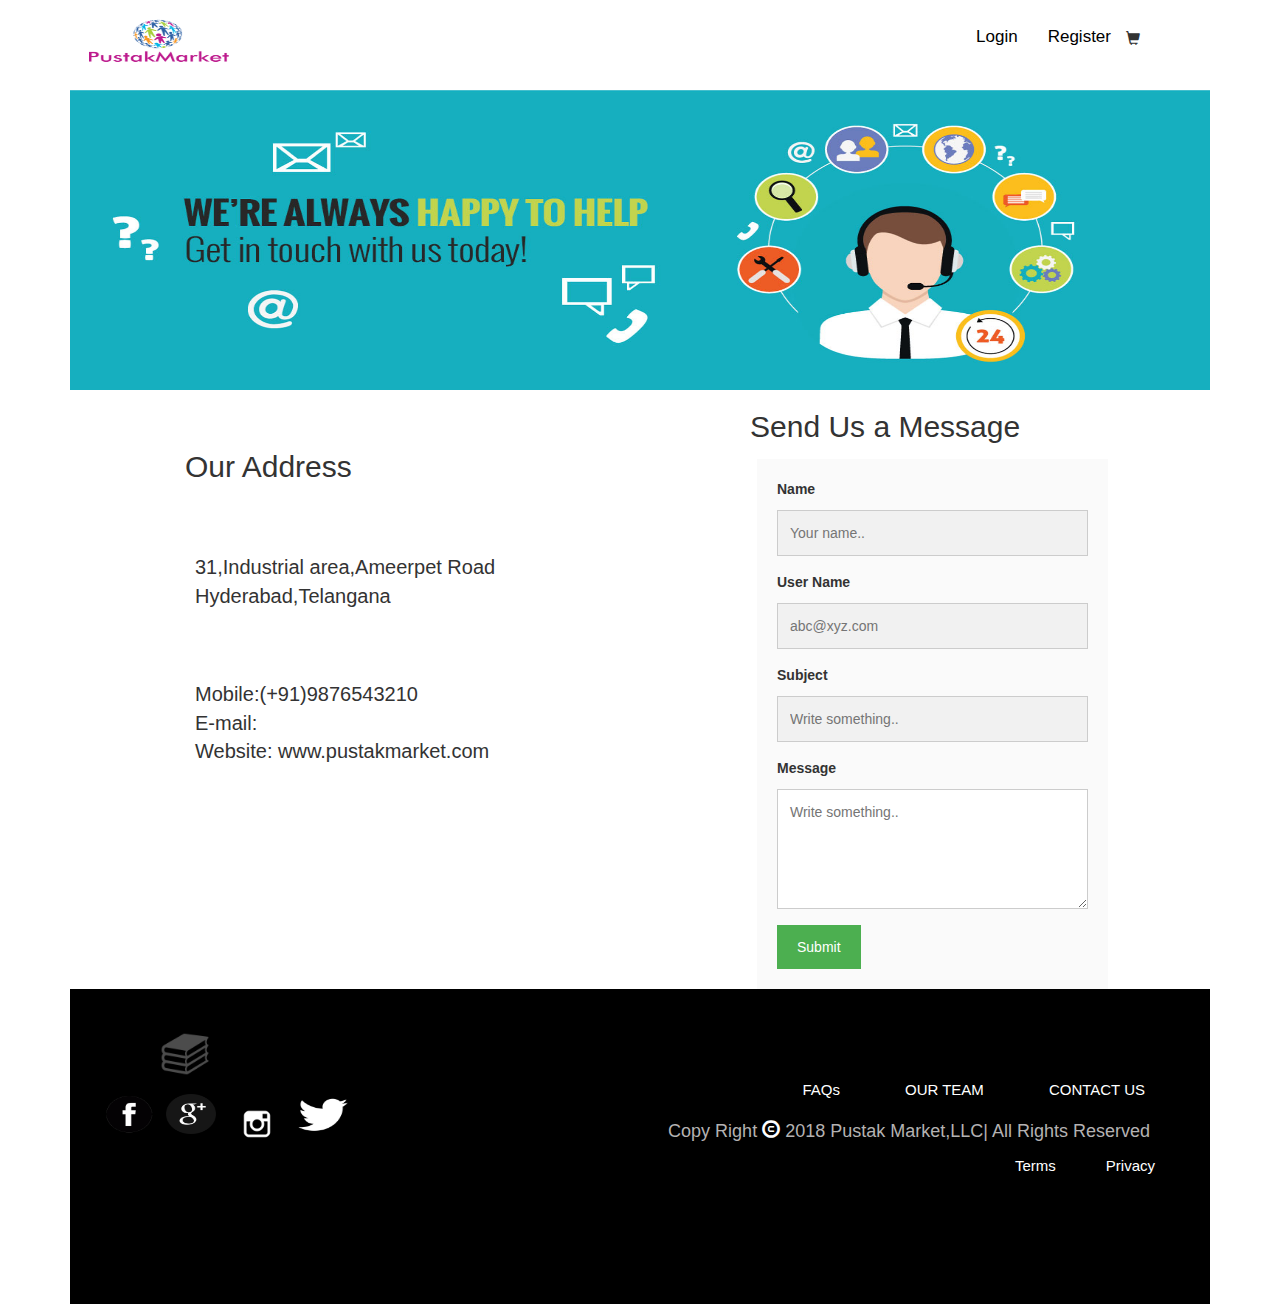
<file: index/web/contactus.html>
<html>
    <head>
        <meta charset="utf-8">
<meta name="viewport" content="width=device-width, initial-scale=1">
<link rel="stylesheet" href="http://maxcdn.bootstrapcdn.com/bootstrap/3.2.0/css/bootstrap.min.css">

<link rel="stylesheet" href="style.css">

    </head>
<body >



<div class="container">

	<div class="topnav">
<div class="header">
    <a href="#default" class="logo"><img src="images/mainpmlogo.png" width="150" height="50"  ></a>
      <span id="cart" class="glyphicon glyphicon-shopping-cart" style="float:right; margin-top: 30px; margin-right:70px; height:60px;"></span>
      
<a class="active" href="register.html">Register</a>
  <a class="active2" href="login.html">Login</a>

  
   
</div>
</div>
<!--header end-->
<!--main content -->
<img src="images/contactus.jpg" height="300px" width="100%">



<div class="address">
<h2> <span style="padding-left:20px">Our Address</span></h2>
<br/><br/><br>
<p class="para1">31,Industrial area,Ameerpet Road<br>
Hyderabad,Telangana
</p>
<br><br><br>
<p class="para1">
Mobile:(+91)9876543210<br>
E-mail:<br>
Website: www.pustakmarket.com<br>
</p>
</div>



  <div style="text-align:center ; margin-left:43%;">
    <h2>Send Us a Message</h2>
  </div>
  <div class="row">
    
    <div class="column">
      <form action="contactusdatabase.jsp" method="post">
        <label for="fname">Name</label>
        <input type="text" id="fname" name="firstname" placeholder="Your name..">
        <label for="lname">User Name</label>
        <input type="text" id="lname" name="lastname" placeholder="abc@xyz.com">
       <label for="subject">Subject</label>
        <input type="text" id="subject" name="subject" placeholder="Write something..">
        <label for="message">Message</label>
        <textarea id="message" name="message" placeholder="Write something.." style="height:120px"></textarea>
        <input type="submit" value="Submit">
      </form>
    </div>
  </div>



<!--content end-->
<!--footer start-->

<div class="footer">
<img src="images/fimage.png" style="height:50px; margin-top:40px; margin-left:90px; position:relative"><br>
<img src="images/fb-icon.png" class="links" style="margin-left: 3%; float:left" >
<img src="images/google.png" class="links" style="margin-left: 1%; float:left" >
<img src="images/instagram.png" class="links"  style="height:60px; width:60px; margin-left:1%; float:left ">
<img src="images/twitter.png" class="links" style="margin-left: 1%; float:left">

<a href="contactus.html"><p class="contactus">CONTACT US</p></a>
<a href="ourteam.html"><p class="contactus">OUR TEAM</p></a>
<a href="faq.html"><p class="contactus">FAQs</p></a>
<p class="copyright">Copy Right <i class="glyphicon glyphicon-copyright-mark" style="color:white"></i> 2018 Pustak Market,LLC| All Rights Reserved</p>
<p class="terms"  style="margin-right:55px;">Privacy</p>
<p class="terms">Terms</p> 
</div>


</div>



<script src="https://ajax.googleapis.com/ajax/libs/jquery/1.11.1/jquery.min.js"></script>
<script src="http://maxcdn.bootstrapcdn.com/bootstrap/3.2.0/js/bootstrap.min.js"></script>
</body>
</html>
</file>
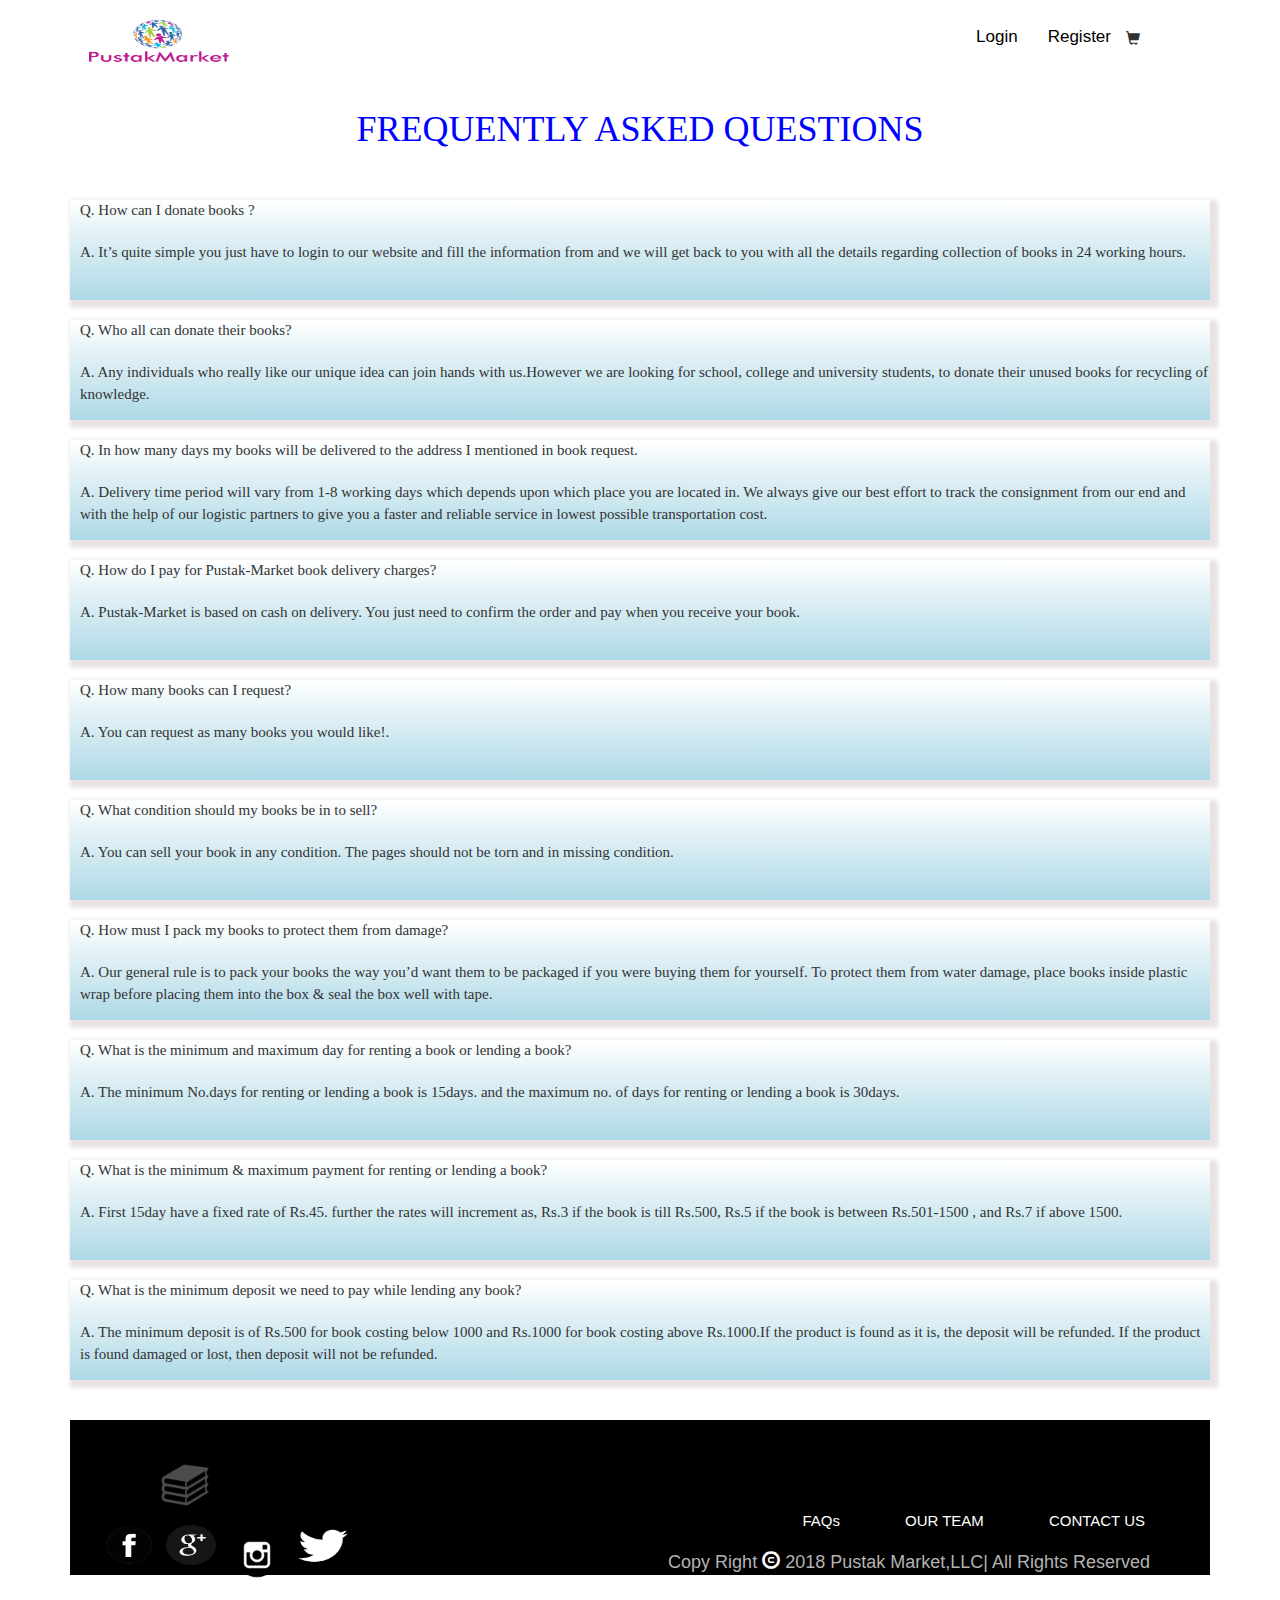
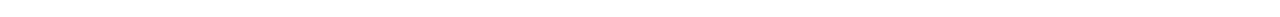
<file: index/web/faq.html>
<!DOCTYPE html>
<html>
    <head>
        <meta charset="utf-8">
<meta name="viewport" content="width=device-width, initial-scale=1">
<link rel="stylesheet" href="http://maxcdn.bootstrapcdn.com/bootstrap/3.2.0/css/bootstrap.min.css">
<link rel="stylesheet" href="style.css">

        <title>FAQ</title>
    </head>

    <body>
         <div class="container" >
<!--main div -->

  <!--header start-->
 
<div class="topnav">
<div class="header">
    <a href="#default" class="logo"><img src="images/mainpmlogo.png" width="150" height="50"  ></a>
       <span id="cart" class="glyphicon glyphicon-shopping-cart" style="float:right; margin-top: 30px; margin-right:70px; height:60px;"></span>
<a class="active" href="register.html">Register</a>
  <a class="active2" href="login.html">Login</a>

  
   
</div>
</div>

<!--header-->
<!--main content-->
        <h1 style="text-align:center; color:blue; font-family:'Times New Roman'"> FREQUENTLY ASKED QUESTIONS </h1>
        <br><br>
       <div>
            <div class="faqdiv">
            Q. How can I donate books ?<br><br>
            A. It’s quite simple you just have to login to our website and fill the information from and we will get back to you with all the details regarding collection of books in 24 working hours.<br>
        </div><br>
        <div class="faqdiv">
            Q. Who all can donate their books?<br><br>
            A. Any  individuals who really like our unique idea can join hands with us.However we are looking for school, college and university students, to donate their unused books for recycling of knowledge.<br>
            </div>
            <br>
            <div class="faqdiv">
            Q. In how many days my books will be delivered to the address I mentioned in book request.<br><br>
            A. Delivery time period will vary from 1-8 working days which depends upon which place you are located in. We always give our best effort to track the consignment from our end and with the help of our logistic partners to give you a 
            faster and reliable service in lowest possible transportation cost.<br>
            </div>
            <br>
            <div class="faqdiv">
            Q. How do I pay for Pustak-Market book delivery charges?<br><br>
            A. Pustak-Market is based on cash on delivery. You just need to confirm the order and pay when you receive your book.<br>
           </div><br>
            <div class="faqdiv">
            Q. How many books can I request?<br><br>
            A. You can request as many books you would like!.<br>
      </div><br>
            <div class="faqdiv">
            Q. What condition should my books be in to sell?<br><br>
            A. You can sell your book in any condition. The pages should not be torn and in missing condition.<br>
              </div><br>
            <div class="faqdiv">
            Q. How must I pack my books to protect them from damage?<br><br>
            A. Our general rule is to pack your books the way you’d want them to be packaged if you were buying them for yourself.
            To protect them from water damage, place books inside plastic wrap before placing them into the box & seal the box well with tape.<br>
             </div><br>
            <div class="faqdiv">
            Q. What is the minimum and maximum day for renting a book or lending a book?<br><br>
            A. The minimum No.days for renting or lending a book is 15days.
            and the maximum no. of days for renting or lending a book is 30days.<br>
             </div><br>
            <div class="faqdiv">
            Q. What is the minimum & maximum payment for renting or lending a book?<br><br>
            A. First 15day have a fixed rate of Rs.45. further the rates will increment as,
            Rs.3 if the book is till Rs.500, Rs.5 if the book is between Rs.501-1500 , and Rs.7 if above 1500.<br>
             </div><br>
            <div class="faqdiv">
            Q. What is the minimum deposit we need to pay while lending any book? <br> <br>
            A. The minimum deposit is of Rs.500 for book costing below 1000 and Rs.1000 for book costing above Rs.1000.If the product is found as it is, the deposit will be refunded. If the product is found damaged or lost, then deposit will not be refunded.<br> 
        </div>
</div>

<br>
<br>
<!--content end-->
<!--footer start-->
<div class="footer">
<img src="images/fimage.png" style="height:50px; margin-top:40px; margin-left:90px; position:relative"><br>
<img src="images/fb-icon.png" class="links" style="margin-left: 3%; float:left" >
<img src="images/google.png" class="links" style="margin-left: 1%; float:left" >
<img src="images/instagram.png" class="links"  style="height:60px; width:60px; margin-left:1%; float:left ">
<img src="images/twitter.png" class="links" style="margin-left: 1%; float:left">

<a href="contactus.html"><p class="contactus">CONTACT US</p></a>
<a href="ourteam.html"><p class="contactus">OUR TEAM</p></a>
<a href="faq.html"><p class="contactus">FAQs</p></a>
<p class="copyright">Copy Right <i class="glyphicon glyphicon-copyright-mark" style="color:white"></i> 2018 Pustak Market,LLC| All Rights Reserved</p>
<p class="terms"  style="margin-right:55px;">Privacy</p>
<p class="terms">Terms</p> 
</div>
</div>
<!--footer end-->
<script src="https://ajax.googleapis.com/ajax/libs/jquery/1.11.1/jquery.min.js"></script>
<script src="http://maxcdn.bootstrapcdn.com/bootstrap/3.2.0/js/bootstrap.min.js"></script>




    </body>
</html>
</file>
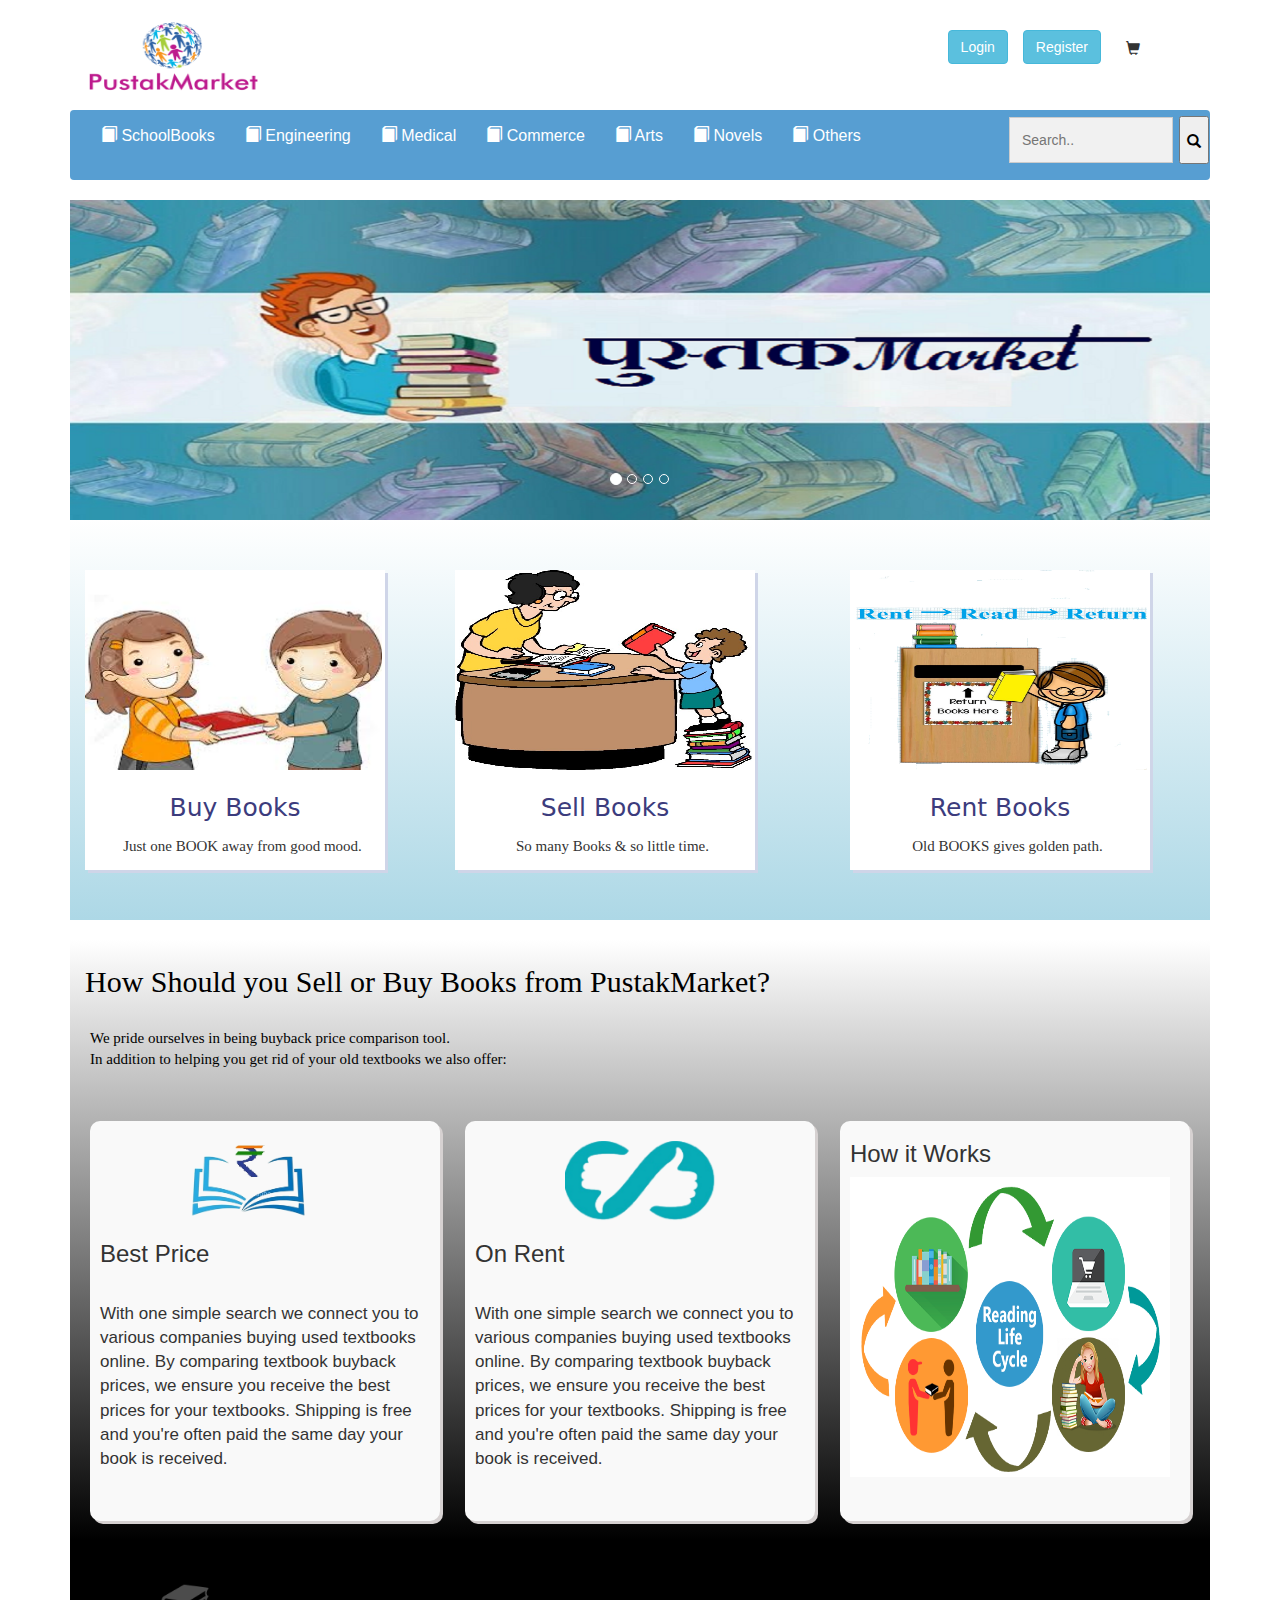
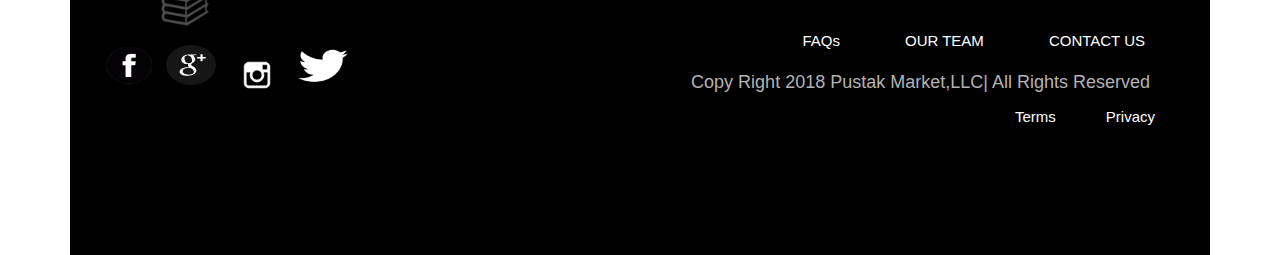
<file: index/web/index1.html>
<html>
<head>
<meta charset="utf-8">
<meta name="viewport" content="width=device-width, initial-scale=1">
<link rel="stylesheet" href="http://maxcdn.bootstrapcdn.com/bootstrap/3.2.0/css/bootstrap.min.css">
<link rel="stylesheet" href="style.css">

</head> 
<body>
<div class="container">
<!--header start-->
<div class="topnav">
<div class="header">
<a href="#default" class="logo"><img src="images/mainpmlogo.png" width="180" height="80"  ></a>

  <span id="cart" class="glyphicon glyphicon-shopping-cart" style="float:right; margin-top: 40px; margin-right:70px; height:60px;"></span>
      <!-- Button trigger modal -->
<button type="button" class="btn btn-info" data-toggle="modal" data-target="#exampleModalLong" style="float:right; margin-top: 30px; margin-right: 25px; font-family:">
  Register
</button>

<!-- Modal -->
<div class="modal fade" id="exampleModalLong" tabindex="-1" role="dialog" aria-labelledby="exampleModalLongTitle" aria-hidden="true">
  <div class="modal-dialog" role="document">
    <div class="modal-content">
      <div class="modal-header">
        <h5 class="modal-title" id="exampleModalLongTitle"></h5>
        <button type="button" class="close" data-dismiss="modal" aria-label="Close">
          <span aria-hidden="true">&times;</span>
        </button>
      </div>
      <div class="modal-body">
        <form action="register.jsp" method="post">
  <div class="container1">
    <h1>Create Account</h1>
    
    <hr>
    <label for="name"><span class="req">* </span><b>Your Name</b></label>
    <input type="text" placeholder="Eva Juned" name="name" onkeyup = "Validate(this)" required>

    <label for="number"><span class="req">*</span><b>Mobile Number</b></label>
    <input type="text" placeholder="Mobile no" name="number"  maxlength="14" onkeyup="validatephone(this);">

    <label for="email"><span class="req">*</span><b>Email</b></label>
    <input type="text" required placeholder="Enter Email" name="email" onchange="email_validate(this.value);">

    <label for="psw"><span class="req">*</span><b>Password</b></label>
    <input type="password" placeholder="Enter Password" name="psw" minlength="4" maxlength="16" required>

    <label for="psw-repeat"><span class="req">*</span><b>Confirm Password</b></label>
    <input type="password" placeholder="Repeat Password"minlength="4" maxlength="16" placeholder="Enter again to validate" name="psw-repeat" onkeyup="checkPass(); return false;" required>
    <hr>

    <p>By creating an account you agree to our Terms & Privacy.</p>
    <br>
    <a href=""><button type="submit" class="registerbtn">Submit</button></a>
  </div>

 
  
</form> 
      </div>
      <div class="modal-footer">
         <button type="button" class="btn btn-primary">Sign in</button>
        <button type="button" class="btn btn-secondary" data-dismiss="modal">Close</button>
      </div>
    </div>
  </div>
</div>
 
   <!-- Button trigger modal -->
<button type="button" class="btn btn-info" data-toggle="modal" data-target="#exampleModalLong1" style="float:right; margin-top:30px; margin-right: 15px;">
  Login
</button>

<!-- Modal -->
<div class="modal fade" id="exampleModalLong1" tabindex="-1" role="dialog" aria-labelledby="exampleModalLongTitle" aria-hidden="true">
  <div class="modal-dialog" role="document">
    <div class="modal-content">
      <div class="modal-header">
        <h5 class="modal-title" id="exampleModalLongTitle"></h5>
        <button type="button" class="close" data-dismiss="modal" aria-label="Close">
          <span aria-hidden="true">&times;</span>
        </button>
      </div>
      <div class="modal-body">
        <form action="loginpage.jsp" method="post">
  <div class="container1">
    <h1>Login</h1>
    
    <hr>
    <label for="name"><b>Username</b></label>
    <input type="text" placeholder="Eva@gmail.com" name="uname" required>

    <label for="psw"><b>Password</b></label>
    <input type="password" placeholder="Enter Password" name="psw" required>
<a href="forgetpass.jsp"><p>Forget Password</p></a>
    <button type="submit" class="registerbtn">Login</button>
  </div>

 </form> 
      </div>
      <div class="modal-footer">
       <a href="register.html"><button type="button" class="btn btn-primary">Sign Up</button></a>
        <button type="button" class="btn btn-secondary" data-dismiss="modal">Close</button>
      </div>
    </div>
  </div>
</div> 
</div>
</div>
<!--navigation bar-->             
<div class="navbar navbar-light bg-primary" style="background-color: #579ed2;">
<div class="container-fluid">
<ul class="nav navbar-nav navbar-left">
<li><a href="  " style="color:white"><span class="glyphicon glyphicon-book" style="color:white"> </span> SchoolBooks </a></li>
<li><a href="  " style="color:white"><span class="glyphicon glyphicon-book" style="color:white"> </span> Engineering </a></li>
<li><a href="  " style="color:white"><span class="glyphicon glyphicon-book" style="color:white"> </span> Medical </a></li>
<li><a href="  " style="color:white"><span class="glyphicon glyphicon-book" style="color:white"> </span> Commerce </a></li>
<li><a href="  " style="color:white"><span class="glyphicon glyphicon-book" style="color:white"> </span> Arts </a></li>
<li><a href="  " style="color:white"><span class="glyphicon glyphicon-book" style="color:white"> </span> Novels </a></li>
<li><a href="  " style="color:white"><span class="glyphicon glyphicon-book" style="color:white"> </span> Others </a></li>

    </ul>
    <ul class="nav navbar-nav navbar-right">
        
    <li> <div class="search-container">
    <form >
      <input type="text" placeholder="Search.." name="search" style="margin-right:40px; width:164px; color:black;">
    <button type="submit" style="height:48px; float:right; margin-top:-63px; color:black"><i class="glyphicon glyphicon-search"></i></button>
    </form>
  </div></li>
    </ul>
    </div>  
</div>
    
    
    
    
<!--image slider-->
<div id="myCarousel" class="carousel slide" data-ride="carousel">
  <!-- Indicators -->
  <ol class="carousel-indicators">
    <li data-target="#myCarousel" data-slide-to="0" class="active"></li>
    <li data-target="#myCarousel" data-slide-to="1"></li>
    <li data-target="#myCarousel" data-slide-to="2"></li>
     <li data-target="#myCarousel" data-slide-to="3"></li>
  </ol>

  <!-- Wrapper for slides -->
  <div class="carousel-inner">
    <div class="item active">
      <img src="images/pmlogo.png" alt="Books" style="height:320px; width:100%" >
    </div>
    <div class="item ">
      <img src="images/3.jpg" alt="Books" style="height:320px; width:100%" >
    </div>

    <div class="item">
      <img src="images/selll.png" alt="Books" style="height:320px; width:100%">
    </div>

    <div class="item">
      <img src="images/rent.png" alt="Books" style="height:320px; width:100%">
    </div>
  </div>

   <!--Left and right controls -
  <a class="left carousel-control" href="#myCarousel" data-slide="prev">
    <span class="glyphicon glyphicon-chevron-left"></span>
    <span class="sr-only">Previous</span>
  </a>
  <a class="right carousel-control" href="#myCarousel" data-slide="next">
    <span class="glyphicon glyphicon-chevron-right"></span>
    <span class="sr-only">Next</span>
  </a>-->
</div>


<!--main section of sell, buy and rent-->

<div class="main">
<div class="sell">
    <a href="buy.jsp"><img src="images/sell.png" style="height:200; width:297px"></a>
<p class="usage">Buy Books</p>
<p style=" margin-left:15px;
    font-size:15px;
    text-align: center;
    font-family: 'Times New Roman'; ">Just one BOOK away from good mood. </p>
<br>

</div>
<div class="buy">

<a href="sellbook.jsp"><img src="images/buyy.png" style="height:200; width:297px"></a>
<p class="usage">Sell Books</p>
<p  style="margin-left:15px;
    font-size:15px;
    text-align: center;
    font-family: 'Times New Roman';" >So many Books & so little time. </p>
</div>
<div class="rent">
<a href="renting.jsp"><img src="images/rentt.png" style="height:200; width:297px"></a>
<p class="usage">Rent Books</p>
<p  style="margin-left:15px;
    font-size:15px;
    text-align: center;
    font-family: 'Times New Roman';">Old BOOKS gives golden path.</p>
</div>
</div>
<!-- section closes-->






<div class="introdiv">
<h3 id="ques">How Should you Sell or Buy Books from PustakMarket?</h3><br>
<p id="ans">We pride ourselves in being buyback price comparison tool.<br> In addition to helping you get rid of your old textbooks we also offer:</p>
<br><br>
<div class="row">
<div class="intro1">
    <img src="images/bestprice.png" height="80px" style="margin-left:90px; margin-top: 20px" ><br/>
  <p class="intropara">
<h3>Best Price </h3>
<br>
With one simple search we connect you to various companies buying used textbooks online. By comparing textbook buyback prices, we ensure you receive the best prices for your textbooks.  Shipping is free and you're often paid the same day your book is received.
  </p>
  </div>
  <div class="intro2">
      <img src="images/settings.png" height="80px" style="margin-left:90px; margin-top: 20px" /><br/>
 <p class="intropara">
<h3>On Rent</h3>
<br><p>
With one simple search we connect you to various companies buying  used textbooks online. By comparing textbook buyback prices, we ensure you receive the best prices for your textbooks.  Shipping is free and you're often paid the same day your book is received.
  </p>
  </div>
  <div class="intro3">
 <p class="intropara">
<h3>How it Works</h3>
<span style="align:center"><img src="images/work.png" alt="cycle" height="300px" width="320px"></span>
<br>
  </p>
</div>
</div>
</div>

<!--footer start-->
<div class="footer">
<img src="images/fimage.png" style="height:50px; margin-top:40px; margin-left:90px; position:relative"><br>
<img src="images/fb-icon.png" class="links" style="margin-left: 3%; float:left" >
<img src="images/google.png" class="links" style="margin-left: 1%; float:left" >
<img src="images/instagram.png" class="links"  style="height:60px; width:60px; margin-left:1%; float:left ">
<img src="images/twitter.png" class="links" style="margin-left: 1%; float:left">

<a href="contactus.html"><p class="contactus">CONTACT US</p></a>
<a href="ourteam.html"><p class="contactus">OUR TEAM</p></a>
<a href="faq.html"><p class="contactus">FAQs</p></a>
<p class="copyright">Copy Right 2018 Pustak Market,LLC| All Rights Reserved</p>
<p class="terms"  style="margin-right:55px;">Privacy</p>
<p class="terms">Terms</p> 
</div>

</div>

<!--footer end-->
<script src="https://ajax.googleapis.com/ajax/libs/jquery/1.11.1/jquery.min.js"></script>
<script src="http://maxcdn.bootstrapcdn.com/bootstrap/3.2.0/js/bootstrap.min.js"></script>

</body>
</html>
</file>
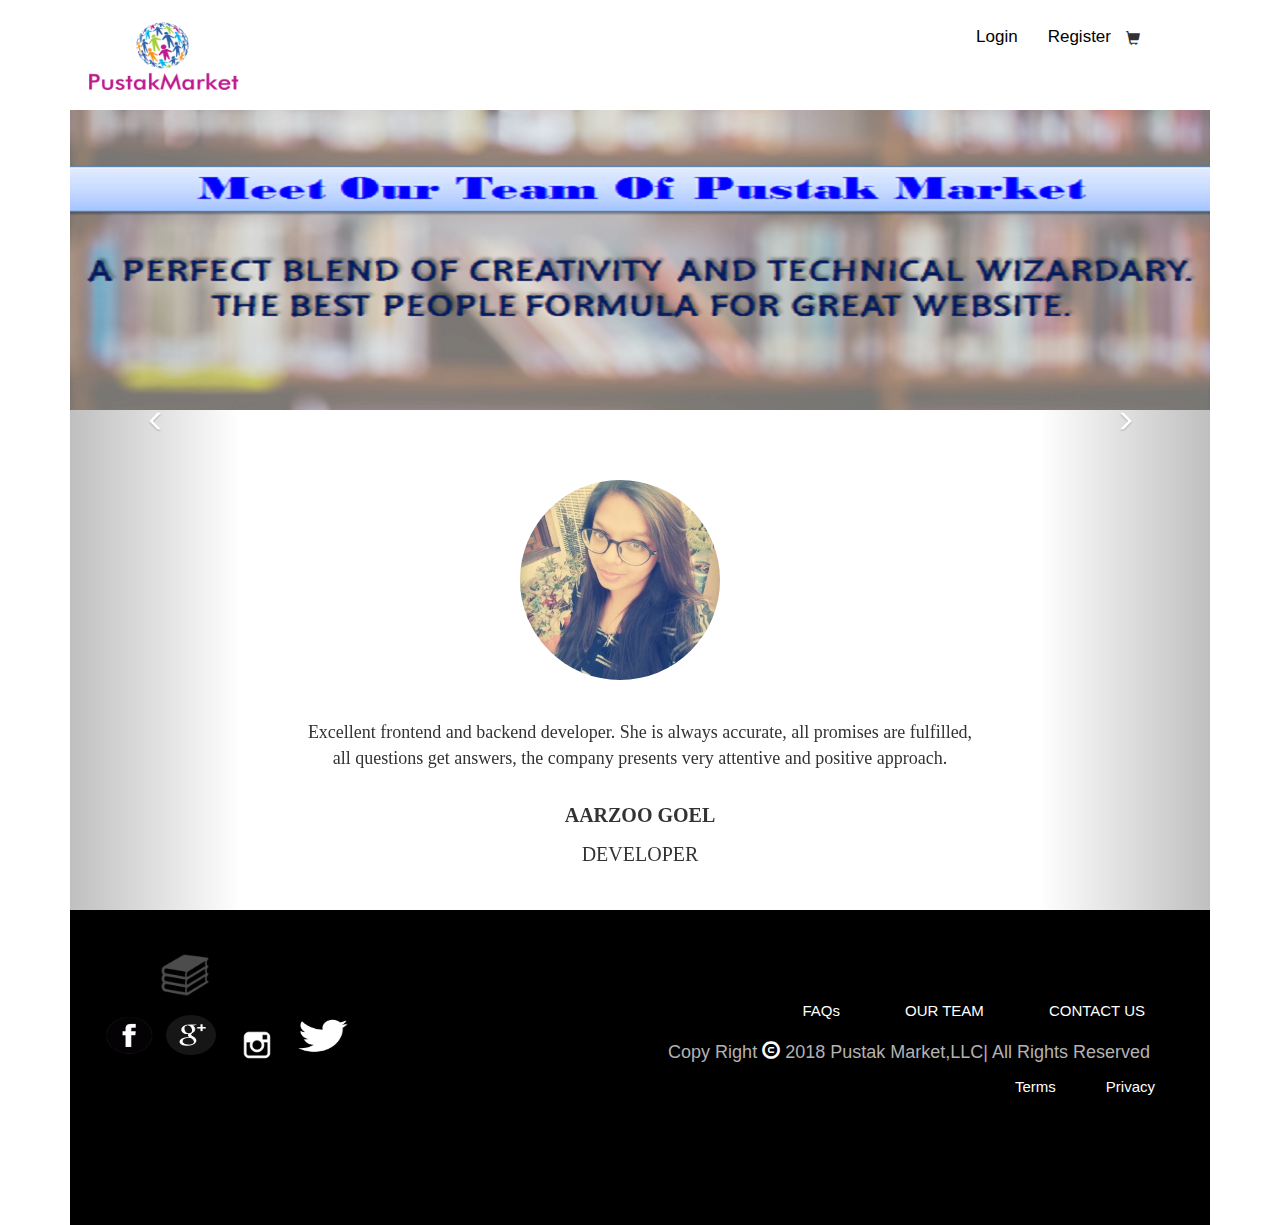
<file: index/web/ourteam.html>
<html>
    <head>
        
        <meta charset="utf-8">
<meta name="viewport" content="width=device-width, initial-scale=1">
<link rel="stylesheet" href="http://maxcdn.bootstrapcdn.com/bootstrap/3.2.0/css/bootstrap.min.css">

<link rel="stylesheet" href="style.css">
        
        
    </head>
<body >




<div class="container">

	<div class="topnav">
<div class="header">
    <a href="#default" class="logo"><img src="images/mainpmlogo.png" width="160" height="80"  ></a>
      <span id="cart" class="glyphicon glyphicon-shopping-cart" style="float:right; margin-top: 30px; margin-right:70px; height:60px;"></span>
      
      
<a class="active" href="register.html">Register</a>
  <a class="active2" href="login.html">Login</a>

  
   
</div>
</div>
<!--header end-->
<!--main content -->
<div >
<img src="images/teams.png" alt="Books" style="height:300px; width:100%">
</div>

<div id="myCarousel" class="carousel slide" data-ride="carousel">
  <!-- Indicators -->
  <ol class="carousel-indicators">
    <li data-target="#myCarousel" data-slide-to="0" class="active"></li>
    <li data-target="#myCarousel" data-slide-to="1"></li>
    <li data-target="#myCarousel" data-slide-to="2"></li>
     <li data-target="#myCarousel" data-slide-to="3"></li>
     <li data-target="#myCarousel" data-slide-to="4"></li>
  </ol>

  <!-- Wrapper for slides -->
  <div class="carousel-inner" style="width:100%; height:500px; background-color:white">
 <div class="item active">
      <img src="images/aarzoo.jpg" alt="Books" style=" margin-top:70px; margin-left:450px; border-radius:100px; height:200px; width:200px" ><br><br>
      <p class="quality">Excellent frontend and backend developer. She is always accurate, all promises are fulfilled,<br> all questions get answers, the company presents very attentive and positive approach. </p><br>
      <p  style="text-align:center; font-family:'Arial Narrow'; font-size:20px"><strong>AARZOO GOEL</strong></p>
      <p style="text-align:center; font-family:'Arial Narrow'; font-size:20px">DEVELOPER</p>

    </div>

    <div class="item ">
      <img src="images/krish.jpeg" alt="Books"  style=" margin-top:50px; margin-left:450px; border-radius:100px; height:200px; width:200px" ><br><br>
      <p class="quality">Excellent backend developer. He is always accurate, all promises are fulfilled,<br> all questions get answers, the company presents very attentive and positive approach. </p><br>
      <p  style="text-align:center; font-family:'Arial Narrow'; font-size:20px"><strong>KRISHNA RATHI</strong></p>
      <p style="text-align:center; font-family:'Arial Narrow'; font-size:20px">DEVELOPER</p>
    </div>

   

    <div class="item">
      <img src="images/neha.jpeg" alt="Books" style=" margin-top:70px; margin-left:450px; border-radius:100px; height:200px; width:200px"><br><br>
      <p class="quality">Excellent frontend and backend developer. She is always accurate, all promises are fulfilled,<br> all questions get answers, the company presents very attentive and positive approach. </p><br>
      <p  style="text-align:center; font-family:'Arial Narrow'; font-size:20px"><strong>NEHA SINGH</strong></p>
      <p style="text-align:center; font-family:'Arial Narrow'; font-size:20px">DEVELOPER</p>

    </div>

    <div class="item">
      <img src="images/radha.jpg" alt="Books" style=" margin-top:70px; margin-left:450px; border-radius:100px; height:200px; width:200px"><br><br>
      <p class="quality">Excellent frontend and backend developer. She is always accurate, all promises are fulfilled,<br> all questions get answers, the company presents very attentive and positive approach. </p><br>
      <p  style="text-align:center; font-family:'Arial Narrow'; font-size:20px"><strong> RADHA NIGADE</strong></p>
      <p style="text-align:center; font-family:'Arial Narrow'; font-size:20px">DESIGNER</p>

    </div>
    <div class="item">
      <img src="images/rohan.jpeg" alt="Books" style=" margin-top:70px; margin-left:450px; border-radius:100px; height:200px; width:200px" ><br><br>
      <p class="quality">Excellent frontend and backend developer. He is always accurate, all promises are fulfilled,<br> all questions get answers, the company presents very attentive and positive approach. </p><br>
      <p  style="text-align:center; font-family:'Arial Narrow'; font-size:20px"><strong>ROHAN VISHNOI</strong></p>
      <p style="text-align:center; font-family:'Arial Narrow'; font-size:20px">DEVELOPER</p>

    </div>
  </div>

   <!--Left and right controls -->
  <a class="left carousel-control" href="#myCarousel" data-slide="prev">
    <i class="glyphicon glyphicon-menu-left"></i>
    <span class="sr-only">Previous</span>
  </a>
  <a class="right carousel-control" href="#myCarousel" data-slide="next">
    <i class="glyphicon glyphicon-menu-right"></i>
    <span class="sr-only">Next</span>
  </a>
</div>


<!--content end-->
<!--footer start-->

<div class="footer">
<img src="images/fimage.png" style="height:50px; margin-top:40px; margin-left:90px; position:relative"><br>
<img src="images/fb-icon.png" class="links" style="margin-left: 3%; float:left" >
<img src="images/google.png" class="links" style="margin-left: 1%; float:left" >
<img src="images/instagram.png" class="links"  style="height:60px; width:60px; margin-left:1%; float:left ">
<img src="images/twitter.png" class="links" style="margin-left: 1%; float:left">

<a href="contactus.html"><p class="contactus">CONTACT US</p></a>
<a href="ourteam.html"><p class="contactus">OUR TEAM</p></a>
<a href="faq.html"><p class="contactus">FAQs</p></a>
<p class="copyright">Copy Right <i class="glyphicon glyphicon-copyright-mark" style="color:white"></i> 2018 Pustak Market,LLC| All Rights Reserved</p>
<p class="terms"  style="margin-right:55px;">Privacy</p>
<p class="terms">Terms</p> 
</div>


</div>



<script src="https://ajax.googleapis.com/ajax/libs/jquery/1.11.1/jquery.min.js"></script>
<script src="http://maxcdn.bootstrapcdn.com/bootstrap/3.2.0/js/bootstrap.min.js"></script>
</body>
</html>
</file>
<file: index/web/style.css>
/* Add padding to containers */
.container1 {
    width:inherit;
  padding: 16px;
}

/* Full-width input fields */
input[type=text], input[type=password] {
  width: 100%;
  padding: 15px;
  margin: 5px 0 22px 0;
  display: inline-block;
  border: none;
  background: #f1f1f1;
}

input[type=text]:focus, input[type=password]:focus {
  background-color: #ddd;
  outline: none;
}

/* Overwrite default styles of hr */
hr {
  border: 1px solid #f1f1f1;
  margin-bottom: 25px;
}

/* Set a style for the submit/register button */
.registerbtn {
  background-color: #4CAF50;
  color: white;
  padding: 16px 20px;
  margin: 8px 0;
  border: none;
  cursor: pointer;
  width: 100%;
  opacity: 0.9;
}

.registerbtn:hover {
  opacity:1;
}

/* Add a blue text color to links */
a {
  color: dodgerblue;
}

/* Set a grey background color and center the text of the "sign in" section */
.signin {
  background-color: #f1f1f1;
  text-align: center;
}


*{margin:0px;}
/* Navbar container */
.navbar {
  overflow: hidden;
  background-color: #333;
  font-family: Arial;
}

/* Links inside the navbar */
.navbar a {
  float: left;
  font-size: 16px;
  color: white;
  text-align: center;
  padding: 14px 16px;
  text-decoration: none;
}

/* The dropdown container */
.dropdown {
  float: left;
  overflow: hidden;
}

/* Dropdown button */
.dropdown .dropbtn {
  font-size: 16px; 
  border: none;
  outline: none;
  color: white;
  padding: 14px 16px;
  background-color: inherit;
  font-family: inherit; /* Important for vertical align on mobile phones */
  margin: 0; /* Important for vertical align on mobile phones */
}

/* Add a red background color to navbar links on hover */
.navbar a:hover, .dropdown:hover .dropbtn {
  background-color: red;
}

/* Dropdown content (hidden by default) */
.dropdown-content {
  display: none;
  position: absolute;
  background-color: #f9f9f9;
  min-width: 160px;
  box-shadow: 0px 8px 16px 0px rgba(0,0,0,0.2);
  z-index: 1;
}

/* Links inside the dropdown */
.dropdown-content a {
  float: none;
  color: black;
  padding: 12px 16px;
  text-decoration: none;
  display: block;
  text-align: left;
}

/* Add a grey background color to dropdown links on hover */
.dropdown-content a:hover {
  background-color: #ddd;
}

/* Show the dropdown menu on hover */
.dropdown:hover .dropdown-content {
  display: block;
}   


.introdiv
{
margin-top: 0px;
background: linear-gradient(white,black);
height:600px;
}
#ques{
	margin-left: 15px;
	padding-top: 25px;
	font-size: 30px;
	font-family: 'Times New Roman';
        color:black;

}
#ans{
font-size: 15px;
	font-family:'Times New Roman';
        color:black;
	margin-left: 20px;
}

.intro1{
width: 350px;
height: 400px;

margin-left: 35px;
float: left;
background-color:#f9f9f9;
 box-shadow: 3px 3px #d6d1d1;
border-radius: 10px;
text-align: left;
font-size: 17px;
padding-left: 10px;
}
.intro2{
width: 350px;
height: 400px;
padding-left: 10px;
margin-left: 25px;
float: left;
background-color:#f9f9f9;
 box-shadow: 3px 3px #d6d1d1;
border-radius: 10px;
text-align: left;
font-size: 17px;
}
.intro3{
width: 350px;
height:400px;
float:right;
padding-left: 10px;
margin-right: 35px;
text-align: left;
font-size: 17px;
background-color:#f9f9f9;
 box-shadow: 3px 3px #d6d1d1;
 border-radius: 10px;
}



.main{
   height:400px;
 background: linear-gradient( white,lightblue);

}
.sell{
margin-top: 50px;
	height:300px;
	width:300px;
	margin-left: 60px;
	float:left;
	background-color: white;
  box-shadow: 3px 3px #cfd5e8;
   margin-left:15px;
    font-size:15px;
}

.buy{
     margin-left:15px;
    font-size:15px;
	margin-top: 50px;
	height:300px;
	width:300px;
	float:left;
	margin-left: 70px;
	box-shadow: 3px 3px #cfd5e8;
	background-color: white;
}
.rent{
	margin-top: 50px;
	height:300px;
	width:300px;
	margin-right:60px;
	float:right;
	box-shadow: 3px 3px #cfd5e8;
  background-color: white;
}

.usage{
    font-family:"Script MJ",Sans;
    font-size: 25px;
    text-align: center;
    margin-top: 20px; 
    color:#3c3c7d;

}

.topnav {
  overflow: hidden;
  
  width:100%;
}

.topnav a {
  float: left;
  display: block;
  color: black;
  text-align: center;
  padding: 15px 15px;
  text-decoration: none;
  font-size: 17px;
}

.topnav a:hover {
  
  color: black;
}
.search-container{
    height:10px;
    width:200px;
    
}
.topnav a.active {
 
 padding: 15px 15px;
 float:right;
  font-family:"Comic Sans MS", cursive, sans-serif;
  color: black;
  margin-top: 10px;
}

.topnav a.active1{
  margin-left:10px;
 padding: 15px 15px;
 color: black;
 float:right;
}

.topnav a.active2{
  font-family:"Comic Sans MS", cursive, sans-serif;
   margin-top: 10px;
   float:right;
}



.topnav .search-container button:hover {
  background: #ccc;
}

.footer {
   
   left: 0;
   bottom: 0;
   width: 100%;
   height:35%;
   background-color: black;
   color: white;
   
}
.links{
    height: 40px;
    width:50px;
    margin-top: 15px;
}
.copyright{
    font-size: 18px;
    text-align: right;
    color:#b4b2b2;
    margin-top: 40px;
    margin-right: 60px;
}
.terms{
  font-size: 15px;
    text-align: right;
    color:white;
    float:right;
    margin-right: 50px;
    
}
.contactus{
  font-size: 15px;
    text-align: right;
    color:white;
    float:right;
    margin-right: 65px;
    
}

#cart{
    margin-top: 30px;
}

input[type=text], select, textarea {
    width: 100%;
    padding: 12px;
    border: 1px solid #ccc;
    margin-top: 6px;
    margin-bottom: 16px;
    resize: vertical;
}

input[type=submit] {
    background-color: #4CAF50;
    color: white;
    padding: 12px 20px;
    border: none;
    cursor: pointer;
}

input[type=submit]:hover {
    background-color: #45a049;
}

/* Style the container/contact section */
/* Create two columns that float next to eachother */
.column {
    margin-right: 10%;
    width: 30%;
    margin-top: 6px;
    padding: 20px;
    float: right;
    background-color: #f1f1f159;
}

/* Clear floats after the columns */
.row:after {
    content: "";
    display: table;
    clear: both;
}





.address{
    float:left;
    margin-top: 20px;
    padding: 20px;
    margin-left:75px;
    
}
.para1{
    font-size: 20px;
    padding-left: 30px;
}
.quality{
  font-size: 18px;
  text-align: center;
  font-family: "Times New Roman";
}



.faqdiv{
  width:100%;
  height:100px;
  background: linear-gradient( white,lightblue);
  box-shadow: 4px 4px 4px 4px #e9e2e2;
  font-size: 15px;
  padding-left: 10px;
  font-family: 'Times New Roman';
}
</file>
